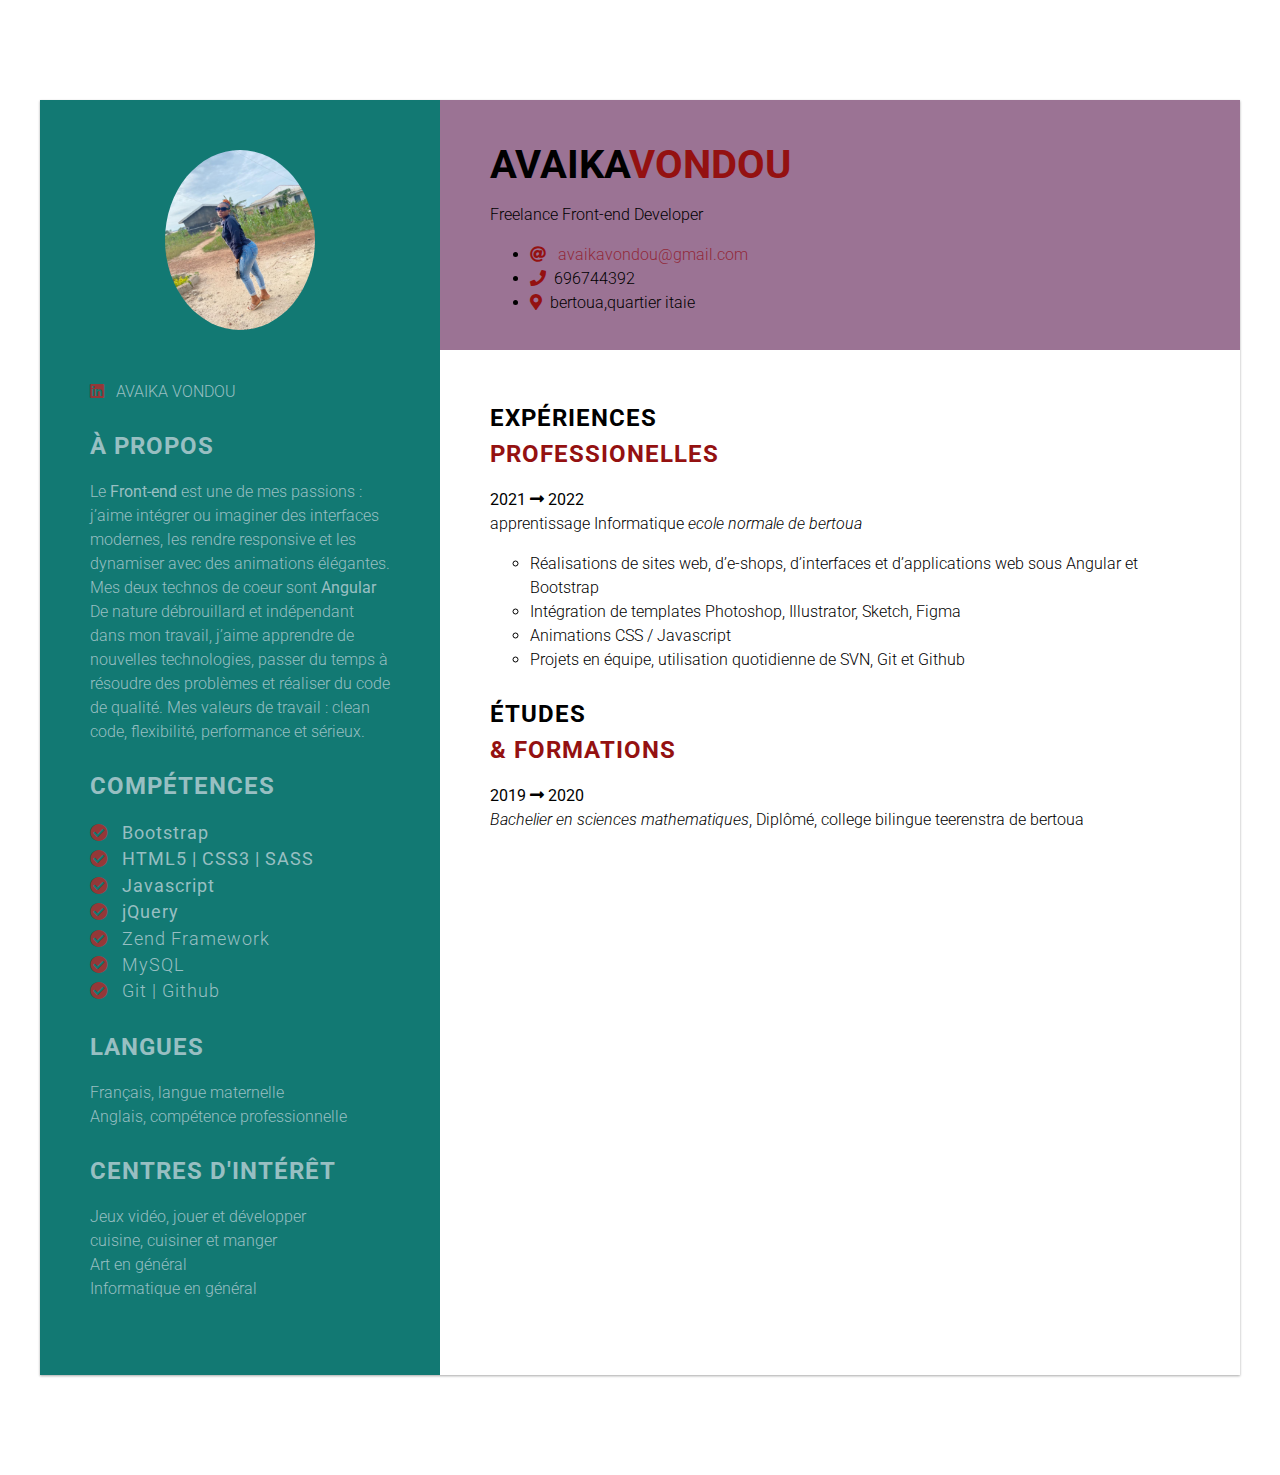
<file: cv.html.html>
<head>
  <title>mon cv</title>
  <meta charset="utf-8">
  <meta name="viewport"
          content="width=device-width, initial-scale=1, user-scalable=no">
  <link rel="preconnect" href="https://fonts.googleapis.com">
  <link rel="preconnect" href="https://fonts.gstatic.com" crossorigin>
  <link href="https://fonts.googleapis.com/css2?family=Roboto:ital,wght@0,300;0,400;0,700;1,400&display=swap" rel="stylesheet">
  <link href="https://cdnjs.cloudflare.com/ajax/libs/font-awesome/5.15.4/css/all.min.css" rel="stylesheet">
  <link href="css.css" rel="stylesheet">
</head>
<body>
    <div class="cv-container">
      <div class="left-column">
        <img class="portait" src="image avaika.jpeg.jpeg" width="200px" height="180px" />
        <div class="section">
          <p>
            <i class="icon fab fa-linkedin text-darkblue"></i> AVAIKA VONDOU
          </p>
        </div>
        <div class="section">
          <h2>À PROPOS</h2>
          <p>
            Le <strong>Front-end</strong> est une de mes passions : j’aime intégrer ou imaginer des interfaces modernes, les rendre responsive et les dynamiser avec des animations élégantes. Mes deux technos de coeur sont <strong>Angular</strong>
            De nature débrouillard et indépendant dans mon travail, j’aime apprendre de nouvelles technologies, passer du temps à résoudre des problèmes et réaliser du code de qualité. Mes valeurs de travail : clean code, flexibilité, performance et sérieux.
          </p>
        </div>
        <div class="section">
          <h2>COMPÉTENCES</h2>
          <ul class="skills">
            <li><i class="icon fas fa-check-circle text-darkblue"></i> <strong>Bootstrap</strong></li>
            <li><i class="icon fas fa-check-circle text-darkblue"></i> <strong>HTML5 &#124; CSS3 &#124; SASS</strong></li>
            <li><i class="icon fas fa-check-circle text-darkblue"></i> <strong>Javascript</strong></li>
            <li><i class="icon fas fa-check-circle text-darkblue"></i> <strong>jQuery</strong></li>
            <li><i class="icon fas fa-check-circle text-darkblue"></i> Zend Framework</li>
            <li><i class="icon fas fa-check-circle text-darkblue"></i> MySQL</li>
            <li><i class="icon fas fa-check-circle text-darkblue"></i> Git &#124; Github</li>
          </ul>
        </div>
        <div class="section">
          <h2>Langues</h2>
          <p>
            Français, langue maternelle
            <br>
            Anglais, compétence professionnelle
          </p>
        </div>
        <div class="section">
          <h2>Centres d'intérêt</h2>
          <p>
            Jeux vidéo, jouer et développer
            <br>
            cuisine, cuisiner et manger
            <br>
            Art en général
            
            <br>
            Informatique en général
          </p>
        </div>
      </div>
      <div class="right-column">
        <div class="header">
          <h1>AVAIKA<span class="text-blue text-uppercase">VONDOU</span></h1>
          <p>Freelance Front-end Developer</p>
          <ul>
            <li><i class="icon fas fa-at text-blue"></i> <a href="mailto:avaikavondou@gmail.com">avaikavondou@gmail.com</a></li>
            <li><i class="icon fas fa-phone text-blue"></i>696744392</li>
            <li><i class="icon fas fa-map-marker-alt text-blue"></i>bertoua,quartier itaie</li>
          </ul>
        </div>
        <div class="content">
          <div class="section">
            <h2>Expériences <br><span class="text-blue">professionelles</span></h2>
            <p>
              <strong>2021 <i class="fas fa-long-arrow-alt-right"></i> 2022</strong>
              <br>
              apprentissage Informatique <em>ecole normale de bertoua</em>
            </p>
            <ul class="experience-list">
              <li>Réalisations de sites web, d’e-shops, d’interfaces et d’applications web sous Angular et Bootstrap</li>
              <li>Intégration de templates Photoshop, Illustrator, Sketch, Figma</li>
              <li>Animations CSS / Javascript</li>
              <li>Projets en équipe, utilisation quotidienne de SVN, Git et Github</li>
            </ul>
          </div>
        
    
          <div class="section">
            <h2>Études <br><span class="text-blue">& formations</span></h2>
            <p>
              <strong>2019 <i class="fas fa-long-arrow-alt-right"></i> 2020</strong>
              <br>
              <em>Bachelier en sciences mathematiques</em>, Diplômé, college bilingue teerenstra de bertoua
          </div>
        </div>
      </div>
    </div>
</body>
</file>
<file: css.css>
/* GENERAL */
*{
    margin: 0;
    box-sizing: border-box;
  }
  
  body{
    font-family: Roboto;
    font-weight: 300;
    font-size: 90%,75%,50%;
    line-height: 1.5;
  }
  
  a{
    text-decoration: none;
    color: #922a3b;
  }
  
  a:hover{
    text-decoration: underline;
  }
  
  p{
    margin: 0 0 1rem;
  }
  
  h1{
    margin: 0 0 1rem;
    font-size: 2.5rem;
    margin-bottom: .5rem;
  }
  
  h2{
    margin: 0 0 1rem;
    letter-spacing: 1px;
    text-transform: uppercase;
  }
  
  .text-blue{
    color: #941111;
  }
  
  .text-darkblue{
    color: #943838;
  }
  
  .text-uppercase{
    text-transform: uppercase; 
  }
  
  .icon{
    margin-right: .5rem;
  }
  
  .cv-container{
    display: grid;
    grid-template-columns: 1fr 1fr 1fr;
    grid-template-areas: "left-column right-column right-column";
    width: 1200px;
    margin: 100px auto;
    box-shadow: 0 1px 3px rgba(0,0,0,0.12), 0 1px 2px rgba(0,0,0,0.24);
  }
  
  .section{
    margin-bottom: 1.5rem;
  }
  
  /* LEFT COLUMN */
  .left-column{
    grid-area: left-column;
    padding: 50px;
    background-color: #127973;
    color: rgb(152, 191, 194);
  }
  
  .portait{
    border-radius: 50%;
    max-width: 150px;
    margin: auto;
    display: block;
    margin-bottom: 50px;
  }
  
  .skills{
    list-style-type: none;
    padding: 0;
    font-size: 1.1rem;
    letter-spacing: 1px;
    margin: 0 0 1rem;
  }
  
  /* RIGHT COLUMN */
  .right-column{
    grid-area: right-column;
    display: grid;
    grid-template-rows: 250px 1fr;
    grid-template-areas: 
      "header"
      "content";
  }
  
  /* HEADER */
  .header{
    grid-area: header;
    padding: 50px;
    background-color: #9b7394;
    display: flex;
    flex-direction: column;
    justify-content: center;
  }
  
  .infos{
    columns: 2;
    list-style-type: none;
    padding: 0;
  }
  
  /* CONTENT */
  .content{
    grid-area: content;
    padding: 50px;
  }
  
  .experience-list{
    list-style-type: circle;
  }
</file>
